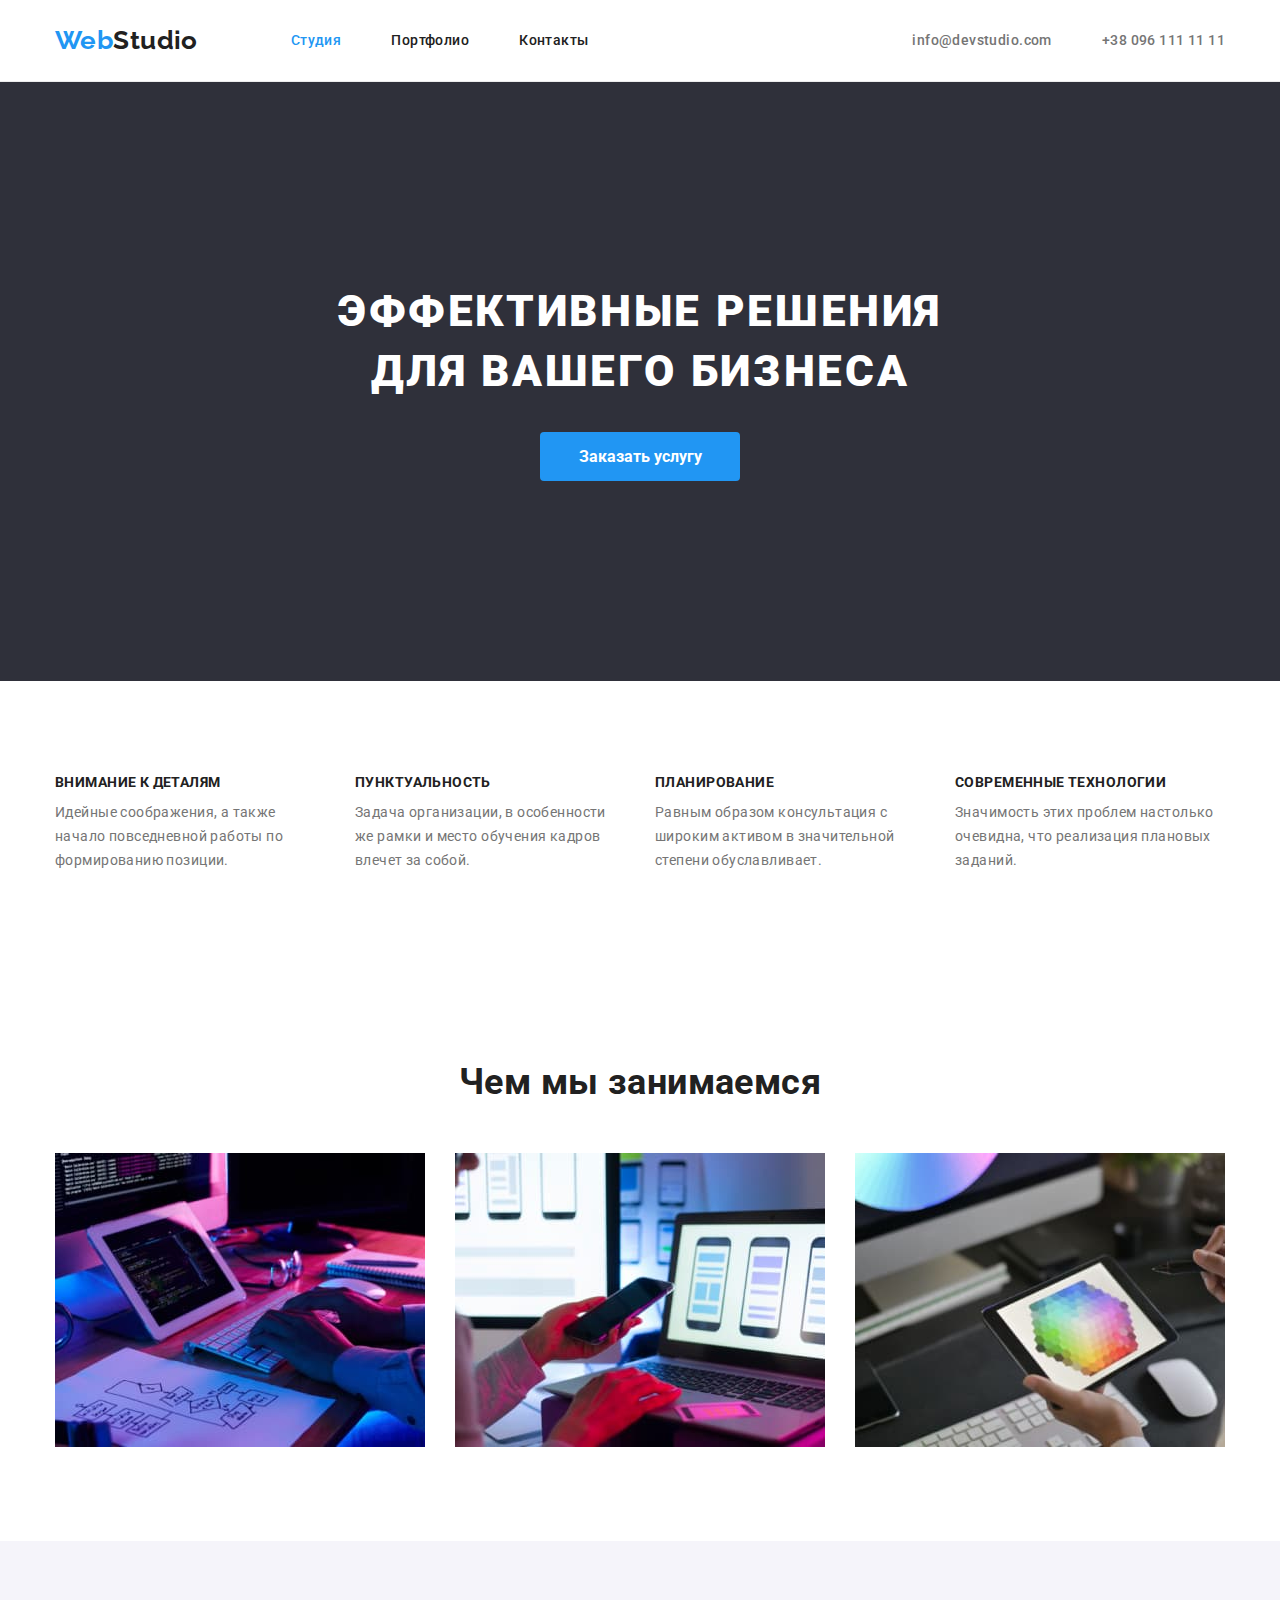
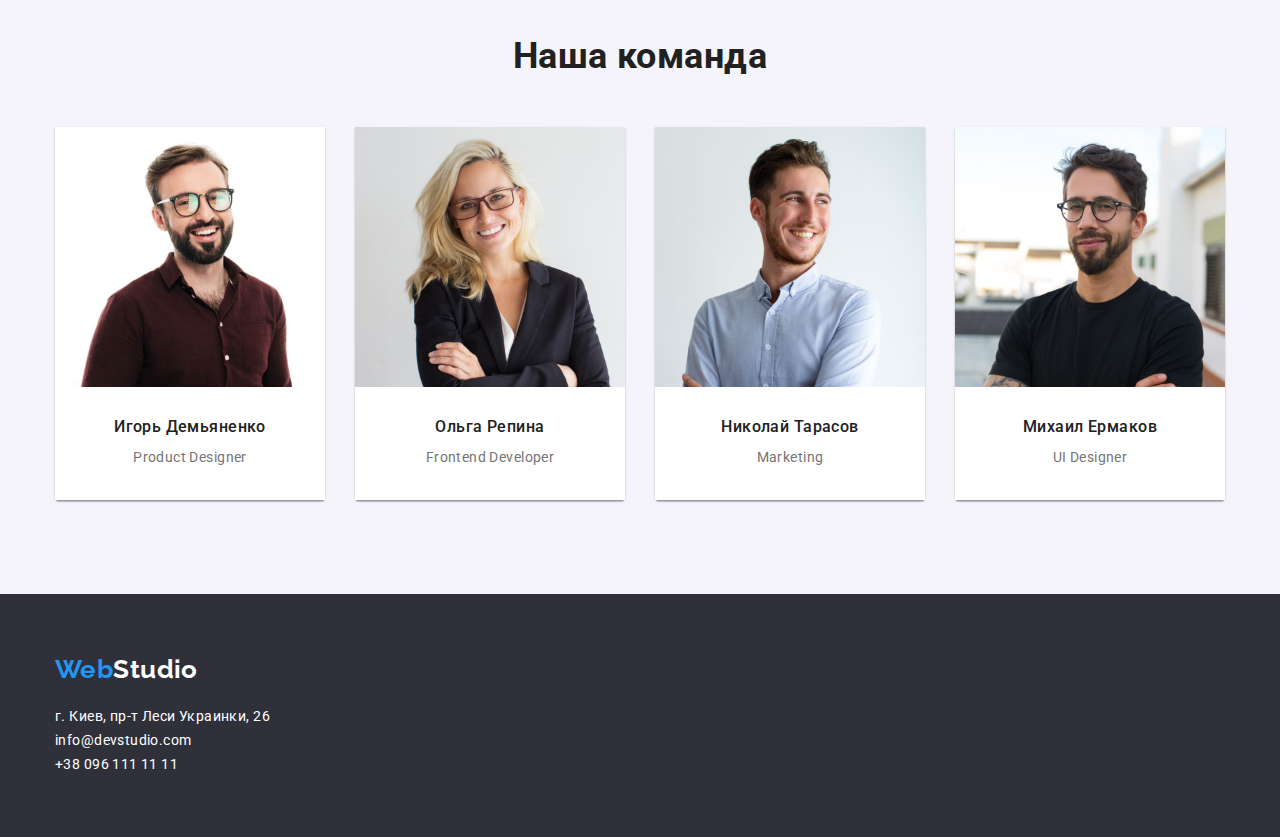
<file: index.html>
<!DOCTYPE html>
<html lang="ru">
<head>
    <meta charset="UTF-8">
    <meta http-equiv="X-UA-Compatible" content="IE=edge">
    <meta name="viewport" content="width=device-width, initial-scale=1.0">
    <title>Студия</title>
<link rel="preconnect" href="https://fonts.gstatic.com">
<link href="https://fonts.googleapis.com/css2?family=Raleway:wght@700&family=Roboto:wght@400;500;700;900&display=swap"
    rel="stylesheet">
   <link rel="stylesheet" href="https://cdnjs.cloudflare.com/ajax/libs/modern-normalize/0.2.0/modern-normalize.min.css"> 
<link rel="stylesheet" href="./css/styles.css">
</head>
<body>
    <!---Шапка сайта--->
        <header class="page-header">
         <div class="container">
     <!--Навигация-->  
    <div class="novigation">
        <div class="main-menu">
         <nav class="main-novigation">
        <a class="link-logo link logo" href="./">
        <span class="logo-textcolor">Web</span>Studio
    </a>
    <ul class="site-nav list">
        <li class="site-nav item current"><a class="site-nav link" href="./index.html">Студия</a></li>
        <li class="site-nav link item"><a class="site-nav link" href="./portfolio.html" >Портфолио</a></li>
        <li class="site-nav link item"><a class="site-nav link" href="" >Контакты</a></li>
    </ul>
</nav>
<div class="auth-container">
<section class="auth">
        <ul class="auth-nav list">
        <li class="item"><a class="auth-nav link" href="mailto:info@devstudio.com" >info@devstudio.com</a></li>
        <li class="item"><a class="auth-nav link" href="tel:+380961111111" class="auth-nav link">+38 096 111 11 11</a></li>
    </ul>
</section>
</div>
    </div>
    </div>
</header>
 
<main>
      <!--Герой-->
    <section class="hero">
        <div class="container">
        <h1 class="hero-title">Эффективные решения для вашего бизнеса</h1>
        <button class="hero-button" type="button">Заказать услугу</button>
    </div>
    
    </section>
    <!--Наши преимущества-->    
        <section class="section section-benefits">
            <div class="container">
    <h2 class="section-benefit-title visually-hidden">Наши преимущества</h2>
        <ul class="benefits-list list">
            <li class="benefit-item">
                <h3 class="benefit-item-title">Внимание к деталям</h3>
                <p class="benefit-text">Идейные соображения, а также начало повседневной работы по формированию позиции.</p>
            </li>
           
            <li class="benefit-item">
                <h3 class="benefit-item-title">Пунктуальность</h3>
                <p>Задача организации, в особенности же рамки и место обучения кадров влечет за собой.</p>
            </li>
           
            <li class="benefit-item">
                <h3 class="benefit-item-title">Планирование</h3>
                <p>Равным образом консультация с широким активом в значительной степени обуславливает.</p>
            </li>
            
            <li class="benefit-item">
                <h3 class="benefit-item-title">Современные технологии</h3>
                <p>Значимость этих проблем настолько очевидна, что реализация плановых заданий.</p>
                </li>
            </ul>
        </div>
        </section>    
       
    <!--Чем мы занимаемся-->    

    <section class="section section-activities"> 
    <div class="container">
    <h2 class="section-title">Чем мы занимаемся</h2>
        <ul class="activities-list list">
            <li class="activities-item">
                <img src="./images/comp.jpg" alt="Робота за компютером" width="370">
            </li>

            <li class="activities-item">
                <img src="./images/tel.jpg" alt="Робота на телефоне" width="370">
            </li>

            <li class="activities-item">
                <img src="./images/desktop.jpg" alt="Робота на планшете" width="370">
            </li>
        </ul>
        </div>
        </section>

           <!--Наша команда--> 
             
            <section class=" section team-section" >
        <div class="container">
                <h2 class="section-title">Наша команда</h2>
     <div class="team-items ">
    <ul class="team-section list">
            <li class="team-section iteam">
                <div class="iteam-card-tumb">
                <img src="./images/man1.jpg" alt="Игорь Демьяненко Product Designer" width="270"></div>
                <div class="team-content">
                <h3 class="team-iteam-title">Игорь Демьяненко</h3>
                <p class="team-iteam-text" lang="en">Product Designer</p>
                </div>
            </li>
            
            <li class="team-section iteam">
                <div class="iteam-card-tumb">
                <img src="./images/man2.jpg" alt="Ольга Репина Frontend Developer" width="270"></div>
                <div class="team-content">
                <h3 class="team-iteam-title">Ольга Репина</h3>
                <p class="team-iteam-text" lang="en">Frontend Developer</p>
                </div>
            </li>
            
            <li class="team-section iteam">
                <div class="iteam-card-tumb">
                <img src="./images/man3.jpg" alt="Николай Тарасов Marketing" width="270"></div>
                <div class="team-content">
                <h3 class="team-iteam-title">Николай Тарасов</h3>
                <p class="team-iteam-text" lang="en">Marketing</p>
                </div>
            </li>
            
            <li class="team-section iteam">
             <div class="iteam-card-tumb">
                <img src="./images/man4.jpg" alt="Михаил Ермаков UI Designer" width="270"></div>
                <div class="team-content">
                <h3 class="team-iteam-title">Михаил Ермаков</h3>
                <p class="team-iteam-text" lang="en">UI Designer</p>
                </div>
            </li>
            </ul>
            </div>
</div>
    </section>
    
    </main>
  <!--Футер-->
<footer class="footer-section">
    <div class="container footer">
     <a class="link logo" href="./">
        <span class="logo-textcolor">Web</span><span class="studio-textcolor">Studio</span></a>
    <address class="adress">
        <ul class="list-adress list">
            <li class="adress-item">г. Киев, пр-т Леси Украинки, 26</li>
            <li><a class="adress-link link" href="mailto:info@devstudio.com">info@devstudio.com</a></li>
            <li><a class="adress-link link" href="tel:+380961111111">+38 096 111 11 11</a></li>
        </ul>
    </address> 
    </div>
</footer>  
</body>
</html>
</file>
<file: css/styles.css>
:root {
  --main-text-colour: #757575;
  --background-colour: #ffffff;
  --accent-colour: #2196f3;
  --title-colour: #212121;
  --ligth-text-colour: #ffffff;
  --dark-bg-colour: #2f303a;
  --light-bg-colour: #f5f4fa;
}

body {
  font-family: Roboto, sans-serif;
  font-size: 14px;
  line-height: 1.71;
  letter-spacing: 0.03em;
  color: var(--main-text-colour);
  background-color: var(--background-colour);
  margin: 0;
}

a {
  text-decoration: none;
}

button {
  border: none;
}

.visually-hidden {
  position: absolute !important;
  clip: rect(1px 1px 1px 1px);
  clip: rect(1px, 1px, 1px, 1px);
  padding: 0 !important;
  border: 0 !important;
  height: 1px !important;
  width: 1px !important;
  overflow: hidden;
}

h1,
h2,
h3,
h4,
p {
  margin-top: 0px;
  margin-bottom: 0px;
}

.link {
  text-decoration: none;
  color: inherit;
}

.list {
  list-style: none;
  padding: 0px;
  margin: 0px;
}
.section {
  padding-bottom: 94px;
  padding-top: 94px;
}

.container {
  width: 1200px;
  padding: 0 15px;
  margin: 0 auto;
  box-sizing: border-box;
}

img {
  display: block;
  max-width: 100%;
  height: auto;
}

.logo {
  color: var(--title-colour);
  font-family: Raleway;
  font-weight: 700;
  font-size: 26px;
  line-height: 1.19;
}

.current a {
  color: var(--accent-colour);
}

.page-header {
  border-bottom: 1px solid #ececec;
  justify-content: space-between;
  padding: 25px 0;
}

.section-title {
  margin-bottom: 50px;
  font-weight: 700;
  font-size: 36px;
  line-height: 1.17;
  text-align: center;
  color: var(--title-colour);
}

.logo:hover,
.logo:focus {
  text-decoration: underline;
}
.logo-textcolor {
  color: var(--accent-colour);
}

.studio-textcolor {
  color: var(--ligth-text-colour);
}

.site-nav .item {
  color: var(--title-colour);
  font-weight: 500;
}
.site-nav .link:hover,
.site-nav .link:focus {
  color: var(--accent-colour);
}

.auth-nav .link:hover,
.auth-nav .link:focus {
  color: var(--accent-colour);
}

.auth-nav .link {
  font-weight: 500;
}

.auth-nav {
  display: flex;
  margin-left: auto;
  align-items: center;
}

.link-logo,
.site-nav {
  display: flex;
}

.link-logo {
  align-items: center;
  margin-right: 93px;
}

.site-nav .item + .item {
  margin-left: 50px;
}

.auth-nav .item + .item {
  margin-left: 50px;
}

.novigation {
  display: flex;
  justify-content: space-between;
}

.main-menu {
  display: flex;
  width: 100%;
  justify-content: space-between;
  align-items: center;
}

.main-novigation {
  display: flex;
  align-items: center;
  margin-right: auto;
}

.hero .hero-title {
  font-weight: 900;
  font-size: 44px;
  line-height: 1.36;
  text-align: center;
  letter-spacing: 0.06em;
  text-transform: uppercase;
  color: var(--ligth-text-colour);
  margin: 0 auto 30px;
  width: 696px;
}

.hero {
  background-color: var(--dark-bg-colour);
  padding-top: 200px;
  padding-bottom: 200px;
  overflow: hidden;
}

.hero-button {
  display: block;
  border-radius: 4px;
  padding: 10px 32px;
  min-width: 200px;
  margin: 0 auto;
  font-family: inherit;
  font-weight: 700;
  font-size: 16px;
  line-height: 1.86;
  color: var(--ligth-text-colour);
  background-color: var(--accent-colour);
  cursor: pointer;
  align-items: center;
  text-align: center;
}

.hero-button:hover,
.hero-button:focus {
  background-color: #188ce8;
}

.benefit-item-title {
  margin-bottom: 10px;
  font-weight: 700;
  font-size: 14px;
  line-height: 1.14;
  text-transform: uppercase;
  color: var(--title-colour);
}

.section-benefits > .title {
  margin: 0px;
  padding: 0px;
}

.benefits-list {
  display: flex;
  padding: 0px;
  margin: 0px;
  margin-right: -30px;
}

.benefit-item {
  flex-basis: calc(100% / 4 - 30px);
  margin-right: 30px;
}

.activities-list {
  display: flex;
  padding: 0;
  margin: 0;
  margin-right: -30px;
}

.activities-item {
  flex-basis: calc(100% / 3 - 30px);
  margin-right: 30px;
}

.team-section {
  background-color: var(--light-bg-colour);
}

.team-iteam-title {
  margin-bottom: 10px;
  font-weight: 500;
  font-size: 16px;
  line-height: 1.19;
  color: var(--title-colour);
  text-align: center;
}

.team-section .list {
  display: flex;
  padding: 0;
  margin: 0;
  margin-right: -30px;
}

.team-section .iteam {
  flex-basis: calc(100% / 4 - 30px);
  margin-right: 30px;
  box-shadow: 0px 1px 3px rgba(0, 0, 0, 0.12), 0px 1px 1px rgba(0, 0, 0, 0.14),
    0px 2px 1px rgba(0, 0, 0, 0.2);
  border-radius: 0px 0px 4px 4px;
}

.team-iteam-text {
  text-align: center;
}

.team-content {
  padding-bottom: 30px;
  padding-top: 30px;
  padding-left: 24px;
  padding-right: 24px;
  background-color: var(--background-colour);
}

footer {
  background-color: var(--dark-bg-colour);
}

footer {
  padding-top: 60px;
  padding-bottom: 60px;
}

.footer .logo {
  display: block;
  margin-bottom: 20px;
}

.adress-item {
  font-weight: 400;
  font-style: normal;
  font-size: 14px;
  line-height: 1.71;
  color: var(--ligth-text-colour);
}

.adress-link {
  color: var(--ligth-text-colour);
  font-style: normal;
}

.adress-link.link:hover,
.adress-link.link:focus {
  color: var(--accent-colour);
}

.button {
  display: block;
  padding-left: 22px;
  padding-right: 22px;
  padding-top: 6px;
  padding-bottom: 6px;
  min-width: 73px;
  border-radius: 4px;
  font-family: inherit;
  font-weight: 500;
  font-size: 16px;
  line-height: 1.62;
  text-align: center;
  color: var(--title-colour);
  border-color: 1px solid transparent;
  background-color: var(--light-bg-colour);
}

.button-list {
  display: flex;
  justify-content: center;
  margin-top: 100px;
}

.button-list .item + .item {
  margin-left: 8px;
}

.button:hover,
.button:focus {
  color: var(--ligth-text-colour);
  background-color: var(--accent-colour);
}

.works .title {
  font-weight: 700;
  font-size: 18px;
  line-height: 2;
  letter-spacing: 0.06em;
  color: var(--title-colour);
  text-align: left;
}

.works .list {
  display: flex;
  flex-wrap: wrap;
  margin-right: -30px;
  margin-bottom: -30px;
}

.works .item {
  flex-basis: calc(100% / 3 - 30px);
  margin-right: 30px;
  margin-bottom: 30px;
}

.works .title {
  margin-bottom: 4px;
  white-space: nowrap;
}

.card-item {
  padding-left: 24px;
  padding-right: 24px;
  padding-top: 20px;
  padding-bottom: 20px;
  border: 1px solid #eeeeee;
  background-color: var(--background-colour);
}
</file>
